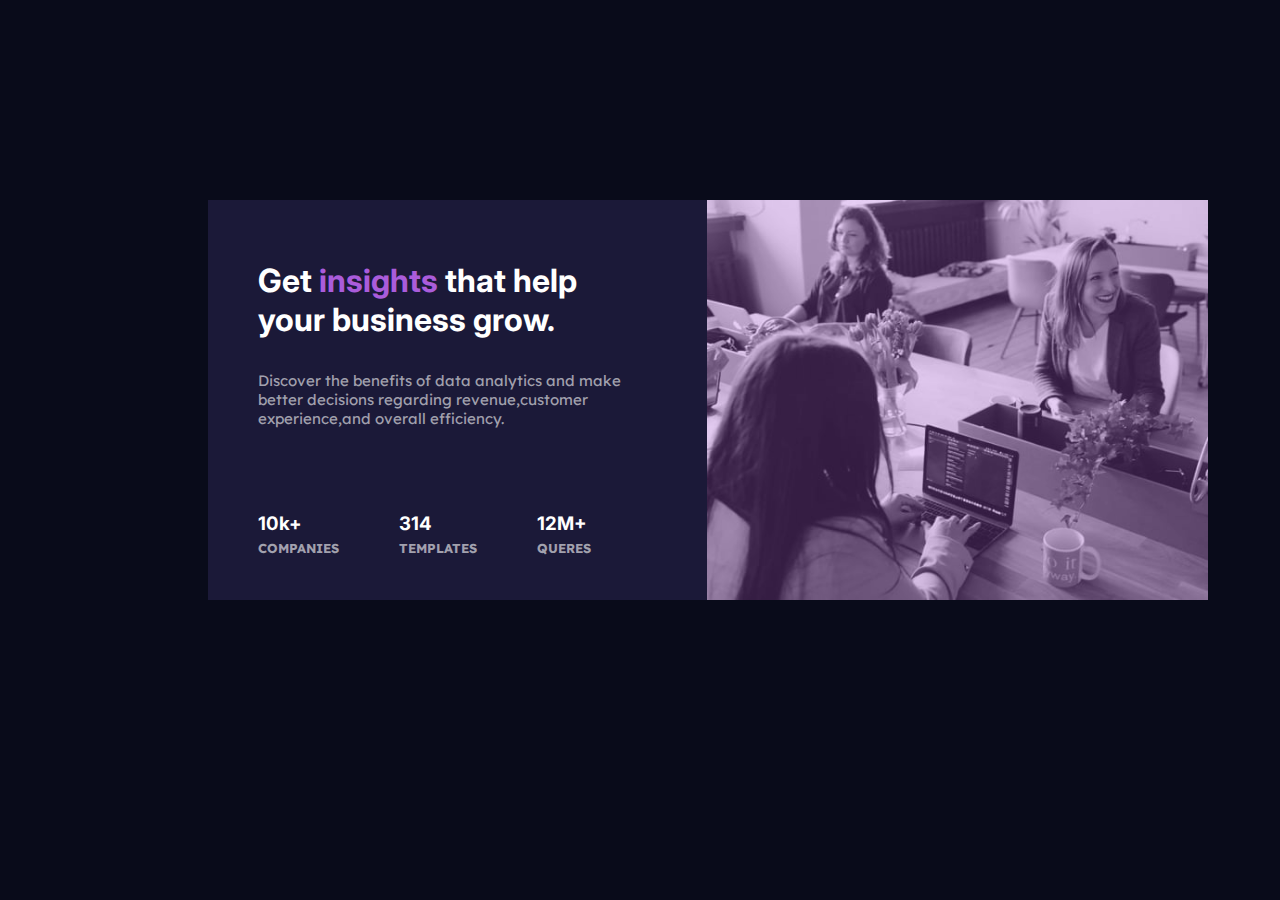
<file: index.html>
<!DOCTYPE html>
<html lang="en">
<head>
    <meta charset="UTF-8">
    <meta http-equiv="X-UA-Compatible" content="IE=edge">
    <meta name="viewport" content="width=device-width, initial-scale=1.0">
    <link rel="stylesheet" href="index.css">
    <link rel="shortcut icon" href="../images/favicon-32x32.png" type="image/x-icon">
    <title>start card</title>
<body>
    <div class="intern">
    <div class="middle">
    <h1>Get <span class="insight">insights</span> that help <br>your business grow.</h1>
    <p>Discover the benefits of data analytics and make <br>
    better decisions regarding revenue,customer <br>
experience,and overall efficiency.</p>
<div class="items">
    <h3 class="item">10k+ <br><span class="bag"> COMPANIES</span></h3>
    <h3 class="item">314 <br><span class="bag">TEMPLATES</span></h3>
    <h3 class="item">12M+ <br><span class="bag">QUERES</span></h3>
</div>
    </div>
    <div class="last">
 <img src="image-header-desktop.jpg" alt="">
</div>
</div>
</body>
</html>
</file>
<file: index.css>
@import url('https://fonts.googleapis.com/css2?family=Inter:wght@300&display=swap');
@import url('https://fonts.googleapis.com/css2?family=Lexend+Deca:wght@200&display=swap');
body{
    background-color: hsl(233, 47%, 7%);
}
.intern{
    display: flex;
    background-color: hsl(244, 38%, 16%);
    width: 1000px;
    margin: 200px;
    height: 400px;
    
}
.middle{
    flex-grow: 1;
    padding: 40px;
    padding-left: 50px;
}
.last{
    flex-grow: 1;
    background-color: hsl(277, 64%, 61%);
}
img{
    opacity: 0.7;
    width: 100%;
    height: 400px;
}
.item{
    margin-right: 60px;

}
.items{
    display: flex;
    padding-top: 50px;
}
h1{
    color: hsl(0, 0%, 100%);
    font-family: 'Inter';
    font-weight: 700;
    
}
.insight{
    color: hsl(277, 64%, 61%);
}
p{
    color: hsla(0, 0%, 100%, 0.6);
    font-family: 'Lexend Deca';
    font-size: 15px;
    padding-top: 10px;
    
}
.bag{
    color: hsla(0, 0%, 100%, 0.6);
    font-family: 'Lexend Deca';
    font-size: small;
    
}
h3{
    color: hsl(0, 0%, 100%);
    font-family: 'Inter';
}
</file>
